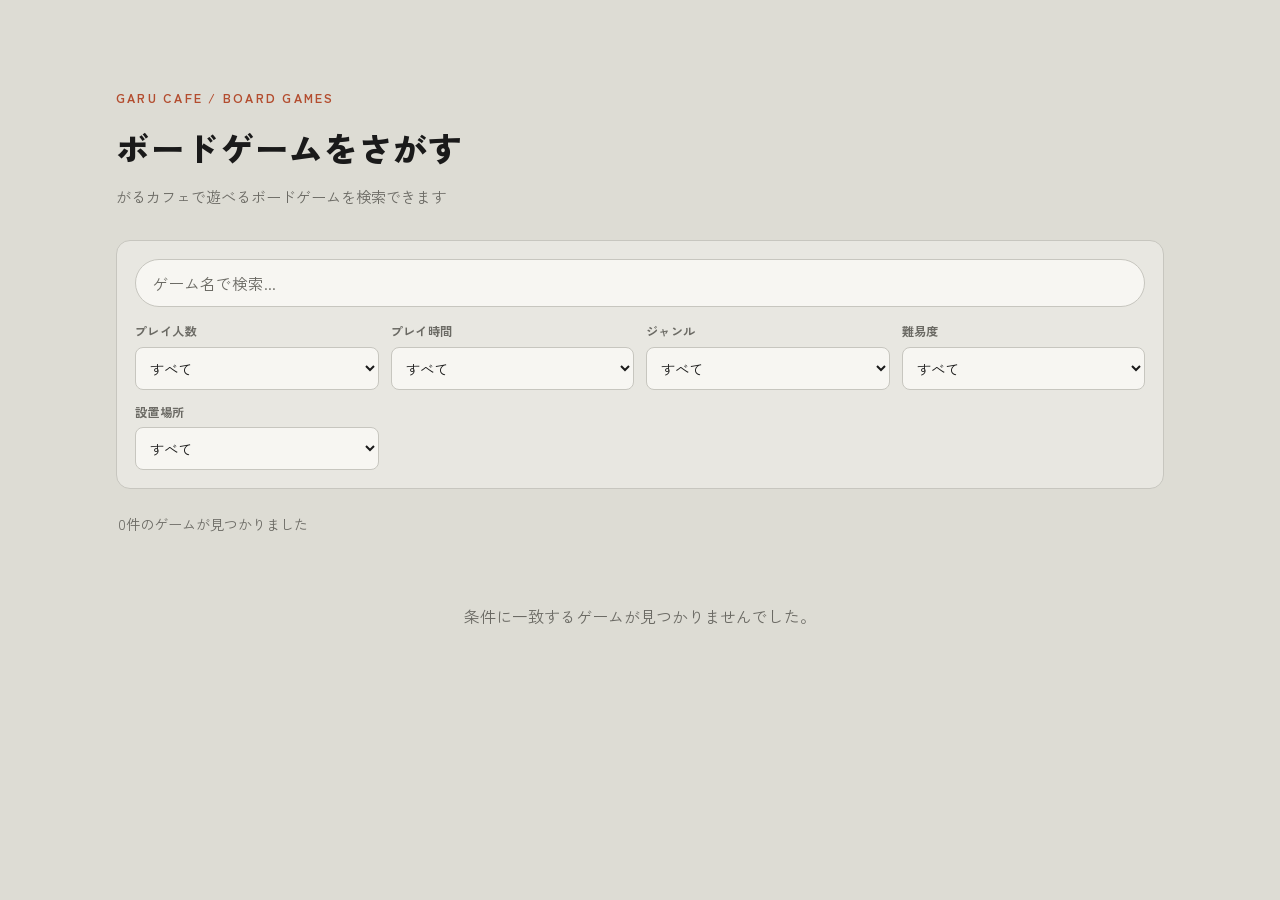
<file: index.html>
<!DOCTYPE html>
<html lang="ja">
<head>
<meta charset="UTF-8">
<meta name="viewport" content="width=device-width, initial-scale=1.0">
<title>ボードゲーム検索 | ボードゲームカフェ</title>
<link rel="stylesheet" href="css/style.css">
</head>
<body>

<header class="site-header">
  <span class="eyebrow">Garu Cafe / Board Games</span>
  <h1>ボードゲームをさがす</h1>
  <div class="sub">がるカフェで遊べるボードゲームを検索できます</div>
</header>

<main class="container">

  <div class="search-panel">
    <input type="text" id="search-box" class="search-box" placeholder="ゲーム名で検索...">

    <div class="filters">
      <div class="filter-group">
        <label class="filter-title" for="filter-players">プレイ人数</label>
        <select id="filter-players">
          <option value="">すべて</option>
          <option value="1">1人</option>
          <option value="2">2人</option>
          <option value="3-4">3〜4人</option>
          <option value="5+">5人以上</option>
        </select>
      </div>

      <div class="filter-group">
        <label class="filter-title" for="filter-time">プレイ時間</label>
        <select id="filter-time">
          <option value="">すべて</option>
          <option value="0-30">30分以内</option>
          <option value="30-60">30〜60分</option>
          <option value="60-120">60〜120分</option>
          <option value="120+">120分以上</option>
        </select>
      </div>

      <div class="filter-group">
        <label class="filter-title" for="filter-genre">ジャンル</label>
        <select id="filter-genre">
          <option value="">すべて</option>
        </select>
      </div>

      <div class="filter-group">
        <label class="filter-title" for="filter-difficulty">難易度</label>
        <select id="filter-difficulty">
          <option value="">すべて</option>
          <option value="入門">入門</option>
          <option value="初級">初級</option>
          <option value="中級">中級</option>
          <option value="上級">上級</option>
        </select>
      </div>

      <div class="filter-group">
        <label class="filter-title" for="filter-place">設置場所</label>
        <select id="filter-place">
          <option value="">すべて</option>
        </select>
      </div>
    </div>
  </div>

  <div class="result-count" id="result-count"></div>

  <div class="game-grid" id="game-grid"></div>
  <div class="no-results" id="no-results" style="display:none;">条件に一致するゲームが見つかりませんでした。</div>

</main>

<script src="js/config.js"></script>
<script src="js/data-loader.js"></script>
<script src="js/main.js"></script>
</body>
</html>
</file>
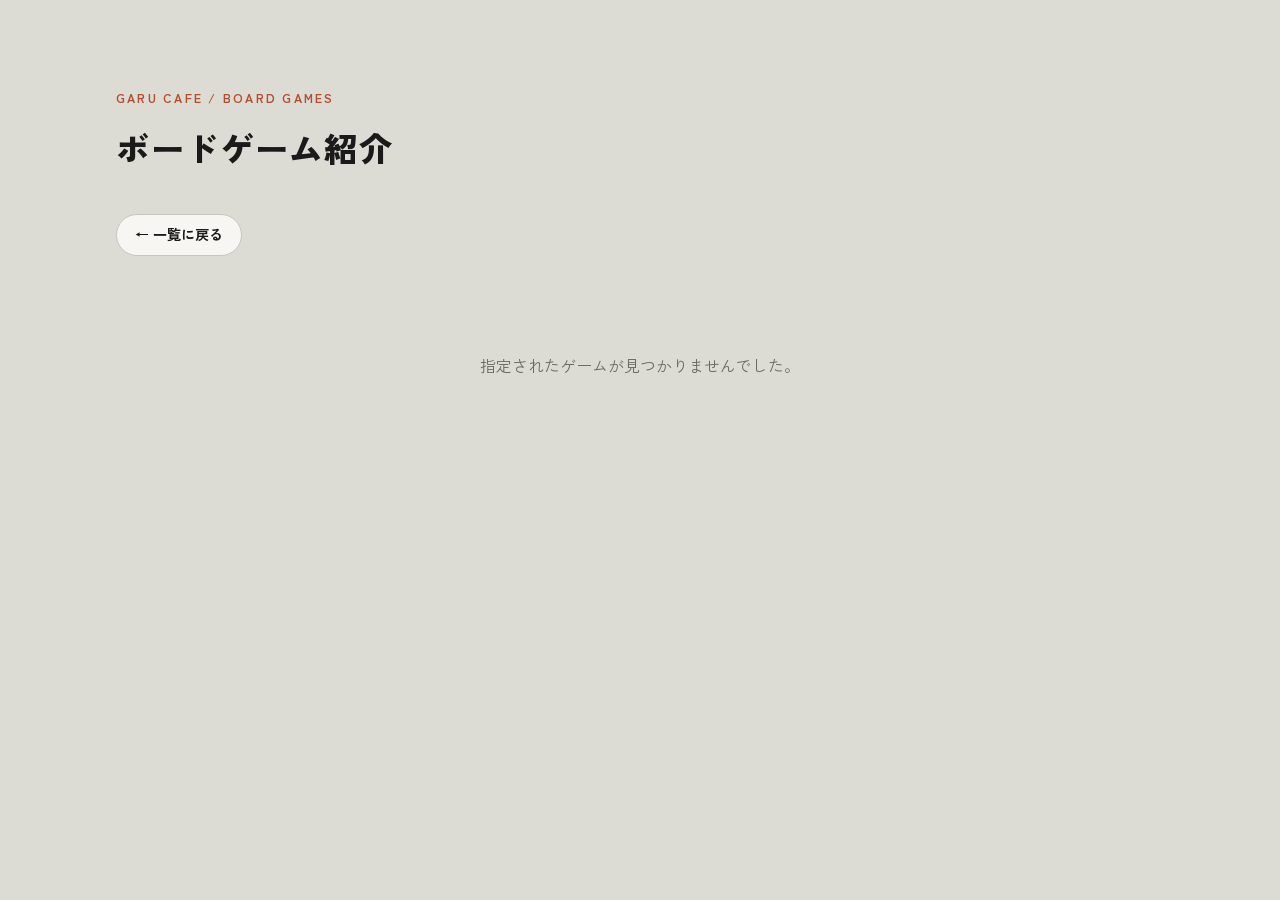
<file: game.html>
<!DOCTYPE html>
<html lang="ja">
<head>
<meta charset="UTF-8">
<meta name="viewport" content="width=device-width, initial-scale=1.0">
<title>ゲーム紹介 | ボードゲームカフェ</title>
<link rel="stylesheet" href="css/style.css">
</head>
<body>

<header class="site-header">
  <span class="eyebrow">Garu Cafe / Board Games</span>
  <h1>ボードゲーム紹介</h1>
  <div class="sub" id="header-sub"></div>
</header>

<main class="container">
 <a href="https://garoucafe.studio.site/search" id="back-link" class="back-link">← 一覧に戻る</a>

  <div id="game-content"></div>
</main>

<script src="js/config.js"></script>
<script src="js/data-loader.js"></script>
<script src="js/game.js"></script>
</body>
</html>
</file>
<file: css/style.css>
/* ===== がるカフェ ボードゲーム検索・紹介サイト ===== */

@import url("https://fonts.googleapis.com/css2?family=Zen+Kaku+Gothic+New:wght@400;500;700;900&display=swap");

:root {
  --bg: #dddcd4;
  --surface: #f7f6f2;
  --surface-alt: #e8e7e1;
  --ink: #1a1a1a;
  --ink-soft: #6b6a64;
  --border: #c7c6bf;

  /* 実サイトのロゴ・マスコットイラストから採った色（黄背景・テラコッタのサイコロ・ミープル） */
  --accent: #d8623f;
  --accent-dark: #b34d2f;
  --yellow: #f4d949;
  --star: #e0b93a;
  --green: #6fae4a;
  --blue: #4a7fd1;
  --pink: #e8557f;

  --radius: 14px;
  --shadow: 0 4px 14px rgba(26, 26, 26, 0.1);
}

* {
  box-sizing: border-box;
}

html, body {
  margin: 0;
  padding: 0;
  background: var(--bg);
}

body {
  font-family: "Zen Kaku Gothic New", "Hiragino Kaku Gothic ProN", "Hiragino Sans", "Yu Gothic", "Meiryo", sans-serif;
  color: var(--ink);
  background: var(--bg);
  line-height: 1.7;
}

a {
  color: inherit;
}

img {
  max-width: 100%;
  display: block;
}

.site-header {
  background: var(--bg);
  color: var(--ink);
  padding: 88px 16px 30px;
  text-align: left;
  max-width: 1080px;
  margin: 0 auto;
}

.site-header .eyebrow {
  display: block;
  font-size: 0.78rem;
  font-weight: 700;
  letter-spacing: 0.18em;
  text-transform: uppercase;
  color: var(--accent-dark);
  margin-bottom: 10px;
}

.site-header h1 {
  margin: 0;
  font-size: 2.1rem;
  font-weight: 900;
  letter-spacing: 0.02em;
  color: var(--ink);
}

.site-header .sub {
  margin-top: 8px;
  font-size: 0.95rem;
  color: var(--ink-soft);
}

.container {
  max-width: 1080px;
  margin: 0 auto;
  padding: 0 16px 56px;
}

/* ---- 検索・フィルターパネル ---- */
.search-panel {
  background: var(--surface-alt);
  border: 1px solid var(--border);
  border-radius: var(--radius);
  padding: 18px;
  margin-bottom: 24px;
}

.search-box {
  width: 100%;
  padding: 11px 16px;
  font-size: 1rem;
  font-family: inherit;
  border: 1px solid var(--border);
  border-radius: 24px;
  margin-bottom: 14px;
  background: var(--surface);
  color: var(--ink);
}

.search-box::placeholder {
  color: var(--ink-soft);
}

.search-box:focus {
  outline: none;
  border-color: var(--accent);
  box-shadow: 0 0 0 3px rgba(221, 91, 55, 0.18);
}

.filters {
  display: grid;
  grid-template-columns: repeat(4, 1fr);
  gap: 12px;
}

.filter-group label.filter-title {
  display: block;
  font-size: 0.76rem;
  font-weight: 700;
  letter-spacing: 0.04em;
  color: var(--ink-soft);
  margin-bottom: 5px;
}

.filter-group select {
  width: 100%;
  padding: 9px 10px;
  font-family: inherit;
  border: 1px solid var(--border);
  border-radius: 8px;
  background: var(--surface);
  color: var(--ink);
  font-size: 0.9rem;
}

.filter-group select:focus {
  outline: none;
  border-color: var(--accent);
}

.result-count {
  margin: 4px 2px 18px;
  font-size: 0.88rem;
  color: var(--ink-soft);
}

/* ---- カード一覧 ---- */
.game-grid {
  display: grid;
  grid-template-columns: repeat(auto-fill, minmax(220px, 1fr));
  gap: 20px;
}

.game-card {
  background: var(--surface);
  border: 1px solid var(--border);
  border-radius: var(--radius);
  overflow: hidden;
  cursor: pointer;
  box-shadow: var(--shadow);
  transition: transform 0.15s ease, box-shadow 0.15s ease;
  display: flex;
  flex-direction: column;
}

.game-card:hover {
  transform: translateY(-4px);
  box-shadow: 0 10px 22px rgba(32, 30, 26, 0.16);
}

.game-card .thumb {
  width: 100%;
  aspect-ratio: 4 / 3;
  object-fit: cover;
  background: var(--surface-alt);
}

.game-card .thumb.placeholder {
  display: flex;
  align-items: center;
  justify-content: center;
  color: var(--ink-soft);
  font-size: 0.85rem;
  text-align: center;
  background: var(--surface-alt);
}

.game-card .info {
  padding: 14px 16px 16px;
  flex: 1;
  display: flex;
  flex-direction: column;
  gap: 8px;
}

.game-card h3 {
  margin: 0;
  font-size: 1.08rem;
  font-weight: 700;
  color: var(--ink);
}

.tag-row {
  display: flex;
  flex-wrap: wrap;
  gap: 6px;
}

.tag {
  display: inline-block;
  font-size: 0.72rem;
  font-weight: 500;
  padding: 3px 10px;
  border-radius: 999px;
  background: var(--surface-alt);
  color: var(--ink-soft);
  border: 1px solid var(--border);
}

/* 難易度：マスコットイラストのミープル・ロゴカラー（緑・青・橙・ピンク）から採用 */
.tag.difficulty-beginner,
.meta-row .item.difficulty-beginner {
  background: #e3f0da; color: #3c6b24; border-color: #bcdba0;
}
.tag.difficulty-novice,
.meta-row .item.difficulty-novice {
  background: #dde9fa; color: #24457e; border-color: #a8c4ec;
}
.tag.difficulty-intermediate,
.meta-row .item.difficulty-intermediate {
  background: #fbe3da; color: #8a3216; border-color: #eeb89e;
}
.tag.difficulty-advanced,
.meta-row .item.difficulty-advanced {
  background: #fbdde7; color: #8a1d43; border-color: #f0a8c2;
}
.tag.difficulty-unknown,
.meta-row .item.difficulty-unknown {
  background: var(--surface-alt); color: var(--ink-soft);
}

.no-results {
  text-align: center;
  color: var(--ink-soft);
  padding: 48px 0;
}

/* ---- 個別ページ ---- */
.back-link {
  display: inline-flex;
  align-items: center;
  margin-bottom: 20px;
  padding: 8px 18px;
  border-radius: 999px;
  background: var(--surface);
  border: 1px solid var(--border);
  color: var(--ink);
  text-decoration: none;
  font-weight: 700;
  font-size: 0.88rem;
  transition: background 0.15s ease, border-color 0.15s ease;
}

.back-link:hover {
  background: var(--surface-alt);
  border-color: var(--accent);
}

.game-detail {
  background: var(--surface);
  border: 1px solid var(--border);
  border-radius: var(--radius);
  overflow: hidden;
  box-shadow: var(--shadow);
}

.game-detail .hero {
  width: 100%;
  aspect-ratio: 16 / 9;
  object-fit: cover;
  background: var(--surface-alt);
}

.game-detail .hero.placeholder {
  display: flex;
  align-items: center;
  justify-content: center;
  color: var(--ink-soft);
  font-size: 1rem;
  background: var(--surface-alt);
}

.game-detail .detail-body {
  padding: 24px;
}

.game-detail h2 {
  margin: 0 0 4px;
  font-weight: 900;
  color: var(--ink);
}

.formal-name {
  font-size: 0.85rem;
  color: var(--ink-soft);
  margin-bottom: 12px;
}

.meta-row {
  display: flex;
  flex-wrap: wrap;
  gap: 10px;
  margin-bottom: 16px;
  font-size: 0.9rem;
  color: var(--ink-soft);
}

.meta-row .item {
  background: var(--surface-alt);
  border: 1px solid var(--border);
  border-radius: 999px;
  padding: 6px 14px;
}

.description {
  margin: 16px 0;
  white-space: pre-wrap;
  color: var(--ink);
}

.place-info {
  display: inline-block;
  margin: -4px 0 16px;
  padding: 6px 14px;
  font-size: 0.88rem;
  font-weight: 700;
  color: var(--accent-dark);
  background: var(--surface-alt);
  border: 1px solid var(--border);
  border-radius: 999px;
}

.video-wrap {
  position: relative;
  width: 100%;
  padding-top: 56.25%;
  margin: 18px 0;
  border-radius: var(--radius);
  overflow: hidden;
  background: var(--ink);
}

.video-wrap iframe {
  position: absolute;
  inset: 0;
  width: 100%;
  height: 100%;
  border: none;
}

section.block {
  margin-top: 30px;
  padding-top: 22px;
  border-top: 1px solid var(--border);
}

section.block h3 {
  color: var(--ink);
  font-weight: 700;
  margin-top: 0;
}

/* ---- 評価 ---- */
.rating-summary {
  display: flex;
  align-items: center;
  gap: 10px;
  margin-bottom: 10px;
}

.stars-display {
  color: var(--star);
  font-size: 1.2rem;
  letter-spacing: 2px;
}

.rating-input .stars {
  font-size: 1.8rem;
  letter-spacing: 4px;
  cursor: pointer;
  color: var(--border);
}

.rating-input .stars .star {
  transition: color 0.1s ease;
}

.rating-input .stars .star.active {
  color: var(--star);
}

.rating-note {
  font-size: 0.85rem;
  color: var(--ink-soft);
  margin-top: 6px;
}

/* ---- コメント ---- */
.comment-form {
  display: flex;
  flex-direction: column;
  gap: 10px;
  max-width: 480px;
}

.comment-form input[type="text"],
.comment-form textarea {
  padding: 10px 14px;
  border: 1px solid var(--border);
  border-radius: 8px;
  font-size: 0.95rem;
  font-family: inherit;
  background: var(--surface);
  color: var(--ink);
}

.comment-form input[type="text"]:focus,
.comment-form textarea:focus {
  outline: none;
  border-color: var(--accent);
}

.comment-form textarea {
  min-height: 80px;
  resize: vertical;
}

.btn {
  display: inline-block;
  background: var(--accent);
  color: #fff;
  border: none;
  border-radius: 999px;
  padding: 11px 26px;
  font-size: 0.95rem;
  font-weight: 700;
  font-family: inherit;
  cursor: pointer;
  align-self: flex-start;
  transition: background 0.15s ease;
}

.btn:hover {
  background: var(--accent-dark);
}

.comment-list {
  margin-top: 20px;
  display: flex;
  flex-direction: column;
  gap: 12px;
}

.comment-item {
  background: var(--surface-alt);
  border: 1px solid var(--border);
  border-radius: 10px;
  padding: 12px 16px;
}

.comment-item .comment-head {
  display: flex;
  justify-content: space-between;
  font-size: 0.85rem;
  color: var(--ink);
  font-weight: 700;
  margin-bottom: 4px;
}

.comment-item .comment-date {
  color: var(--ink-soft);
  font-weight: 400;
}

.comment-empty {
  color: var(--ink-soft);
  font-size: 0.9rem;
}

.not-found {
  text-align: center;
  padding: 60px 20px;
  color: var(--ink-soft);
}

/* ---- レスポンシブ ---- */
@media (max-width: 720px) {
  .filters {
    grid-template-columns: repeat(2, 1fr);
  }
}

@media (max-width: 480px) {
  .filters {
    grid-template-columns: 1fr 1fr;
  }
  .site-header {
    padding: 64px 16px 24px;
  }
  .site-header h1 {
    font-size: 1.6rem;
  }
  .game-grid {
    grid-template-columns: repeat(auto-fill, minmax(150px, 1fr));
  }
}
</file>
